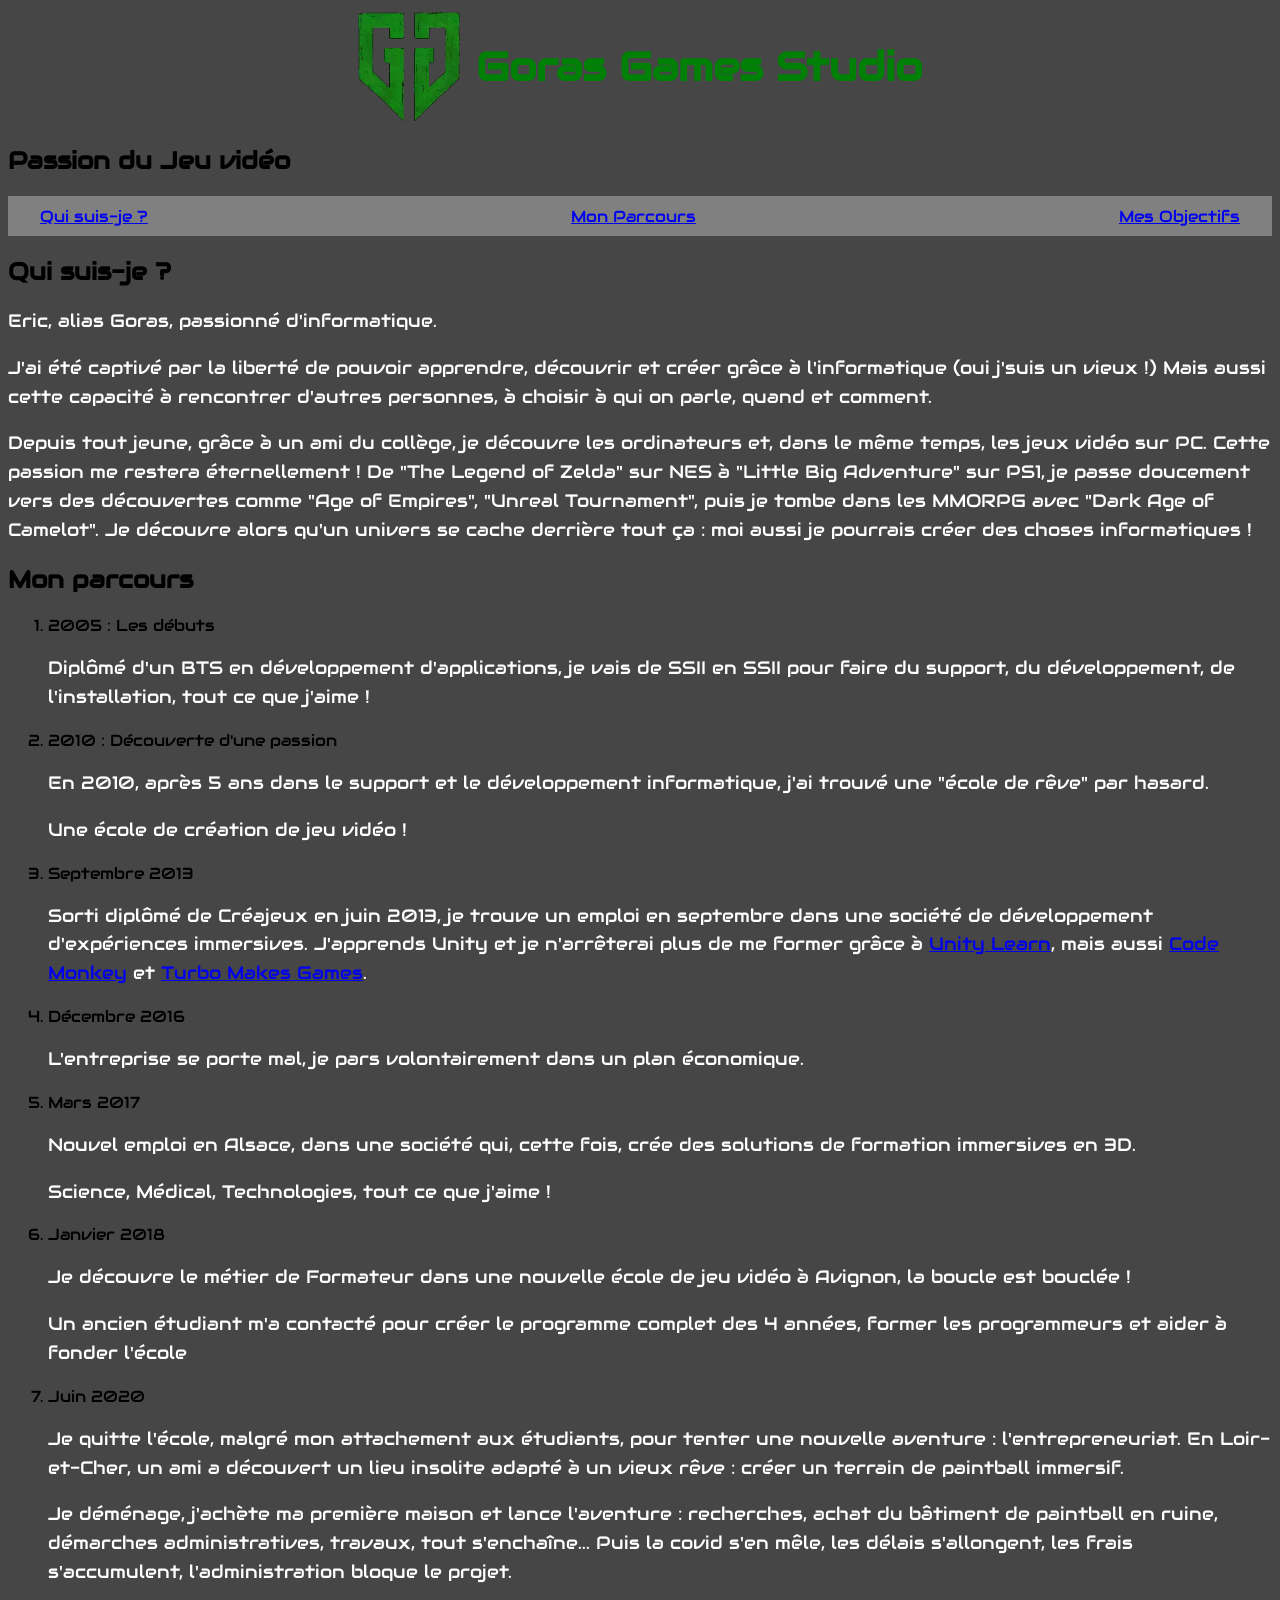
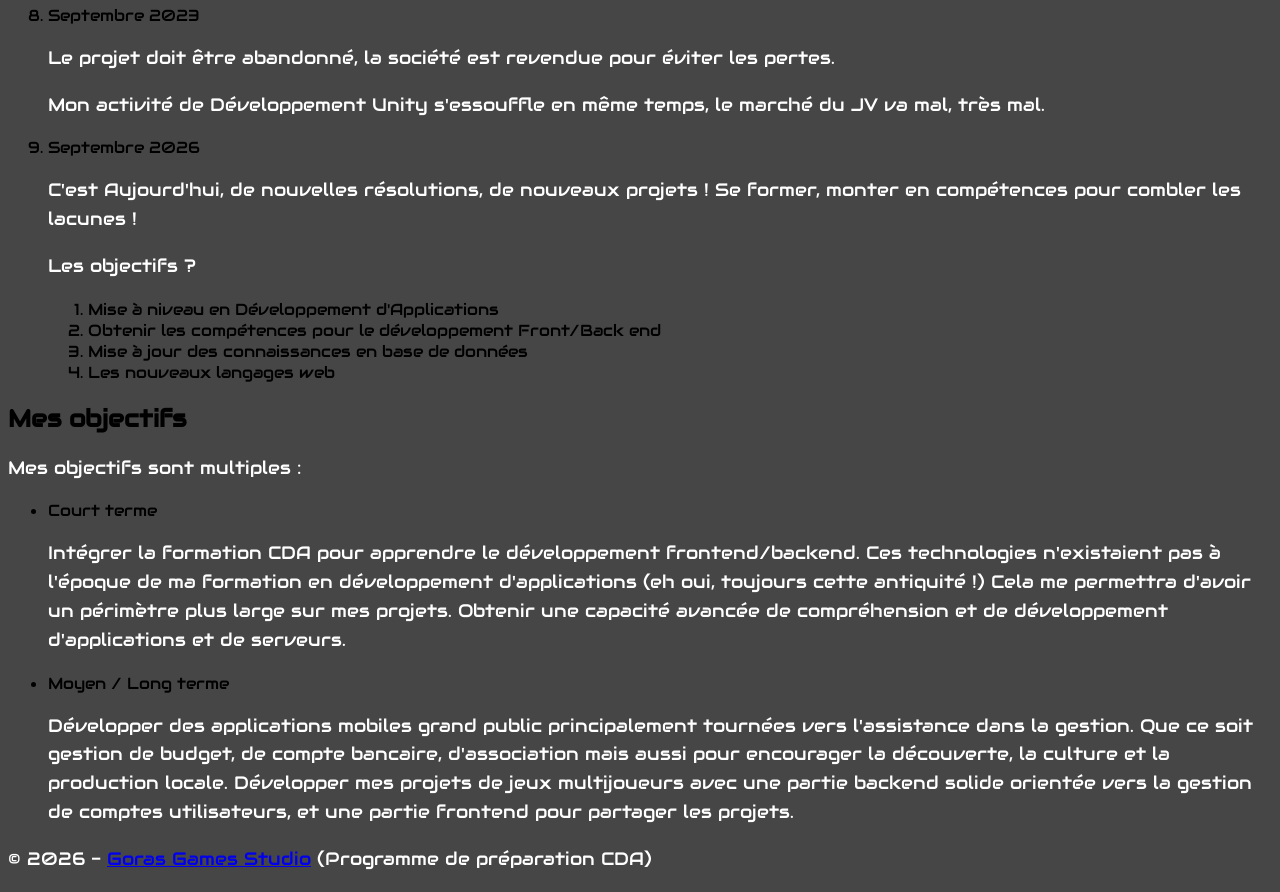
<file: index.html>
<!DOCTYPE html>
<html lang="fr">
<head>
    <meta charset="UTF-8">
    <meta name="viewport" content="width=device-width, initial-scale=1">
    <meta http-equiv="X-UA-Compatible" content="ie=edge">
    
    <link rel="stylesheet" href="style.css">
    <link rel="preconnect" href="https://fonts.googleapis.com">
    <link rel="preconnect" href="https://fonts.gstatic.com" crossorigin>
    <link href="https://fonts.googleapis.com/css2?family=Audiowide&family=Rock+Salt&display=swap" rel="stylesheet">
    
    <title>Goras Games Studio</title>
</head>
<body>
<header>
    <section class="conteneur">
    <img class="logo" src="resources/Finalv4_fondtrans_pixel_resize.webp" alt="Logo Goras Games Studio vert">
    <h1>Goras Games Studio</h1>
    </section>
    <h2>Passion du Jeu vidéo</h2>

    <nav>
        <a href="#whoami">Qui suis-je ?</a>
        <a href="#parcours">Mon Parcours</a>
        <a href="#objectifs">Mes Objectifs</a>
    </nav>
</header>
<main>
    <section id="whoami">
        <h2>Qui suis-je ?</h2>
        <p>Eric, alias Goras, passionné d'informatique.</p>
        <p>J'ai été captivé par la liberté de pouvoir apprendre, découvrir et créer grâce à l'informatique (oui j'suis
            un vieux !)
            Mais aussi cette capacité à rencontrer d'autres personnes, à choisir à qui on parle, quand et comment.</p>
        <p>Depuis tout jeune, grâce à un ami du collège, je découvre les ordinateurs et, dans le même temps, les jeux
            vidéo sur PC. Cette passion me restera éternellement ! De "The Legend of Zelda" sur NES à "Little Big
            Adventure" sur PS1, je passe doucement vers des découvertes comme "Age of Empires", "Unreal Tournament",
            puis je tombe dans les MMORPG avec "Dark Age of Camelot". Je découvre alors qu'un univers se cache derrière
            tout ça : moi aussi je pourrais créer des choses informatiques !</p>
    </section>
    <section id="parcours">
        <h2>Mon parcours</h2>
        <ol>
            <li>2005 : Les débuts
                <p>Diplômé d'un BTS en développement d'applications, je vais de SSII en SSII pour faire du support, du
                    développement, de l'installation, tout ce que j'aime !</p>
            </li>
            <li>2010 : Découverte d'une passion
                <p>En 2010, après 5 ans dans le support et le développement informatique, j'ai trouvé une "école de
                    rêve" par hasard.</p>
                <p>Une école de création de jeu vidéo !</p>
            </li>
            <li>Septembre 2013
                <p>Sorti diplômé de Créajeux en juin 2013, je trouve un emploi en septembre dans une société de
                    développement d'expériences immersives. J'apprends Unity et je n'arrêterai plus de me former grâce
                à <a href="https://learn.unity.com/">Unity Learn</a>, mais aussi <a href="https://unitycodemonkey.com/">Code Monkey</a> et <a href="https://github.com/JohnnyTurbo">Turbo Makes Games</a>.</p>
            </li>
            <li>Décembre 2016
                <p>L'entreprise se porte mal, je pars volontairement dans un plan économique.</p>
            </li>
            <li>Mars 2017
                <p>Nouvel emploi en Alsace, dans une société qui, cette fois, crée des solutions de formation
                    immersives en 3D.</p>
                <p>Science, Médical, Technologies, tout ce que j'aime !</p>
            </li>
            <li>Janvier 2018
                <p>Je découvre le métier de Formateur dans une nouvelle école de jeu vidéo à Avignon, la boucle est
                    bouclée !</p>
                <p>Un ancien étudiant m'a contacté pour créer le programme complet des 4 années, former les
                    programmeurs et aider à fonder l'école</p>
            </li>
            <li>Juin 2020
                <p>Je quitte l'école, malgré mon attachement aux étudiants, pour tenter une nouvelle aventure :
                    l'entrepreneuriat.
                    En Loir-et-Cher, un ami a découvert un lieu insolite adapté à un vieux rêve : créer un terrain de
                    paintball immersif.</p>
                <p>Je déménage, j'achète ma première maison et lance l'aventure : recherches, achat du bâtiment de
                    paintball en ruine, démarches administratives, travaux, tout s'enchaîne...
                    Puis la covid s'en mêle, les délais s'allongent, les frais s'accumulent, l'administration bloque le
                    projet.</p>
            </li>
            <li>Septembre 2023
                <p>Le projet doit être abandonné, la société est revendue pour éviter les pertes.</p>
                <p>Mon activité de Développement Unity s'essouffle en même temps, le marché du JV va mal, très mal.</p>
            </li>
            <li>Septembre 2026
                <p>C'est Aujourd'hui, de nouvelles résolutions, de nouveaux projets ! Se former, monter en compétences
                    pour combler les lacunes !</p>
                <p>Les objectifs ?</p>
                <ol>
                    <li>Mise à niveau en Développement d'Applications</li>
                    <li>Obtenir les compétences pour le développement Front/Back end</li>
                    <li>Mise à jour des connaissances en base de données</li>
                    <li>Les nouveaux langages web</li>
                </ol>
            </li>
        </ol>
    </section>
    <section id="objectifs">
        <h2>Mes objectifs</h2>
        <p>Mes objectifs sont multiples :</p>
        <ul>
            <li>Court terme
                <p>Intégrer la formation CDA pour apprendre le développement frontend/backend.
                    Ces technologies n'existaient pas à l'époque de ma formation en développement d'applications (eh
                    oui, toujours cette antiquité !)
                    Cela me permettra d'avoir un périmètre plus large sur mes projets.
                    Obtenir une capacité avancée de compréhension et de développement d'applications et de serveurs.</p>
            </li>
            <li>Moyen / Long terme
                <p>Développer des applications mobiles grand public principalement tournées vers l'assistance dans la
                    gestion. Que ce soit gestion de budget, de compte bancaire, d'association mais aussi pour encourager
                    la
                    découverte, la culture et la production locale. Développer mes projets de jeux multijoueurs avec une
                    partie backend solide orientée vers la gestion
                    de comptes utilisateurs, et une partie frontend pour partager les projets.</p>
            </li>
        </ul>
    </section>
</main>

<footer>
    <p>© 2026 - <a href="https://www.gorasgames.fr">Goras Games Studio</a> (Programme de préparation CDA)</p>
</footer>
</body>
</html>
</file>
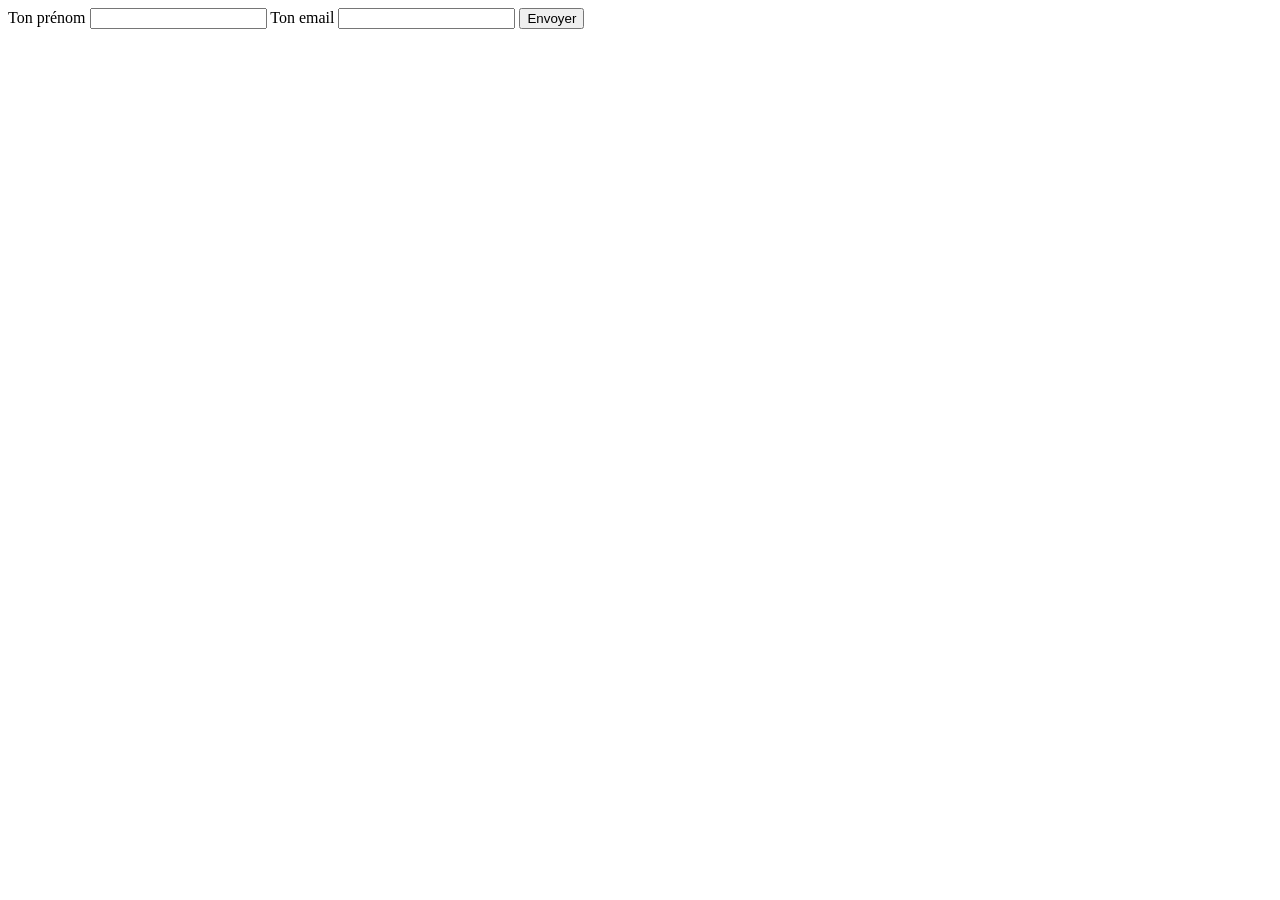
<file: brouillon.html>
<!DOCTYPE html>
<html lang="en">
<head>
    <meta charset="UTF-8">
    <title>Title</title>
</head>
<body>
<form>
    <label for="prenom">Ton prénom</label>
    <input type="text" id="prenom" name="prenom">

    <label for="email">Ton email</label>
    <input type="email" id="email" name="email">

    <button>Envoyer</button>
</form>
</body>
</html>
</file>
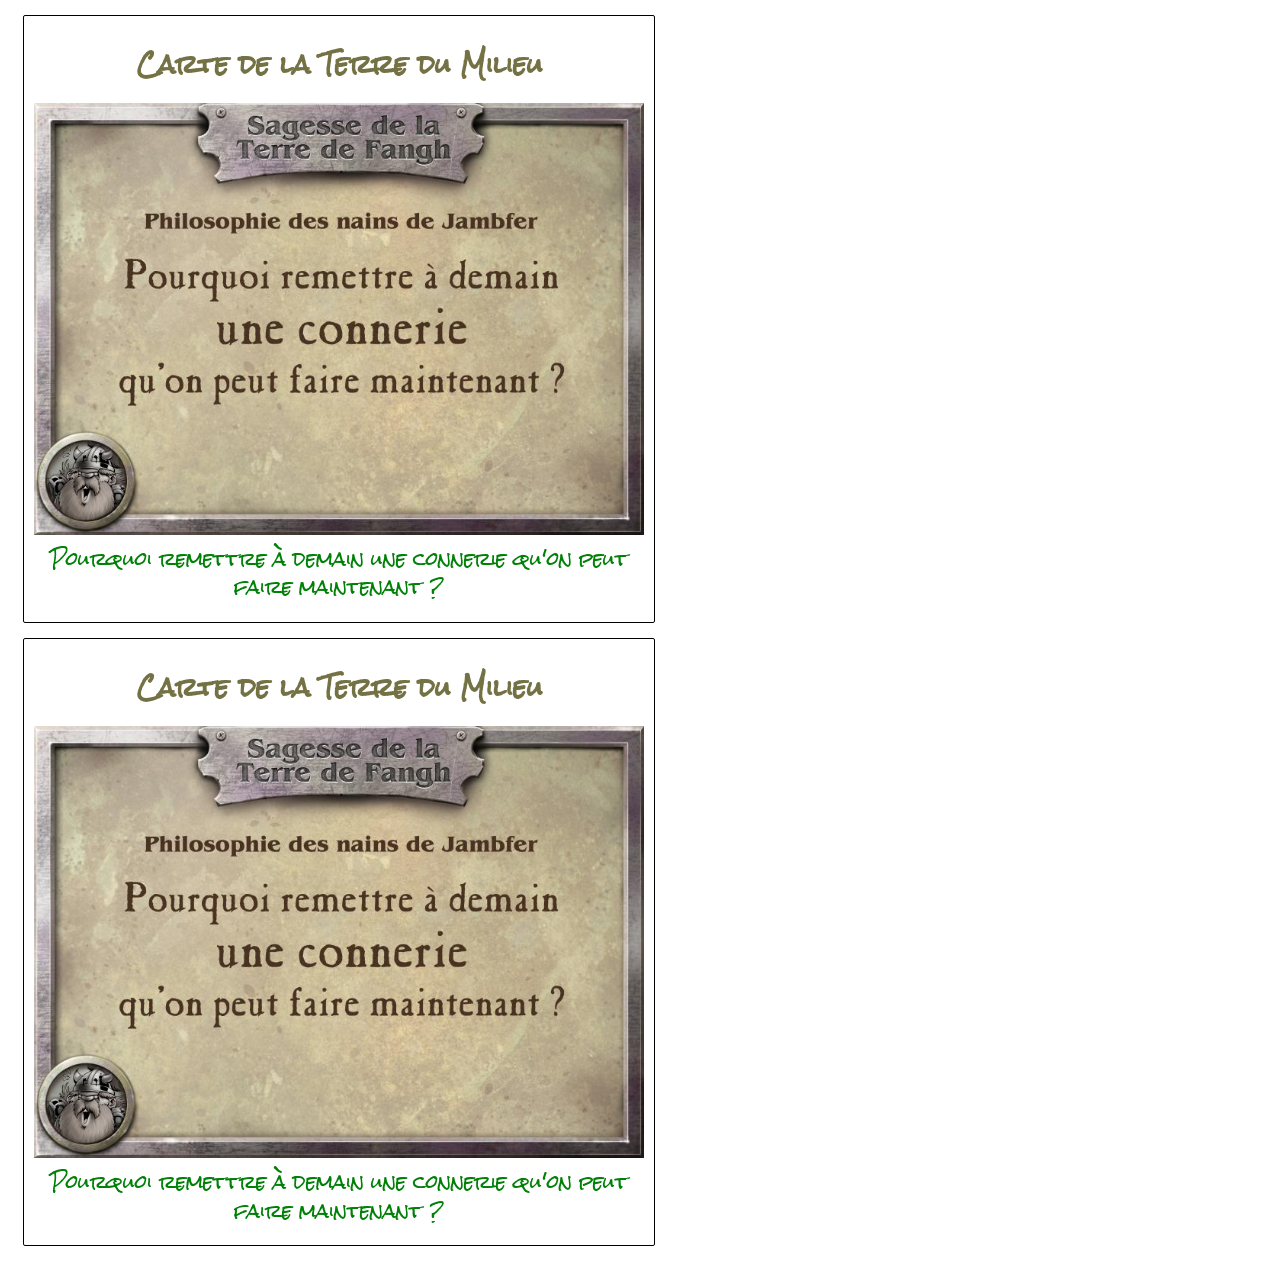
<file: css-carte.html>
<!DOCTYPE html>
<html lang="fr">
<head>
    <meta charset="UTF-8">
    <link rel="stylesheet" href="card.css">
    <link rel="preconnect" href="https://fonts.googleapis.com">
    <link rel="preconnect" href="https://fonts.gstatic.com" crossorigin>
    <link href="https://fonts.googleapis.com/css2?family=Rock+Salt&display=swap" rel="stylesheet">
    <title>Terre de Fang</title>
</head>
<body>
<main>
    <article class="carte">
        <h2 class="card-title">Carte de la Terre du Milieu</h2>
        <img class="card-img"
             src="resources/Cadre_CitationFanghienne_Nain08.jpg"
             alt="Cadre de la Terre de Fang - Citation du Nain - Pourquoi remettre à demain une connerie qu'on peut faire maintenant">
        <p class="card-text">Pourquoi remettre à demain une connerie qu'on peut faire maintenant ?</p>
    </article>

    <article class="carte">
        <h2 class="card-title">Carte de la Terre du Milieu</h2>
        <img class="card-img"
             src="resources/Cadre_CitationFanghienne_Nain08.jpg"
             alt="Cadre de la Terre de Fang - Citation du Nain - Pourquoi remettre à demain une connerie qu'on peut faire maintenant">
        <p class="card-text">Pourquoi remettre à demain une connerie qu'on peut faire maintenant ?</p>
    </article>
</main>
</body>
</html>
</file>
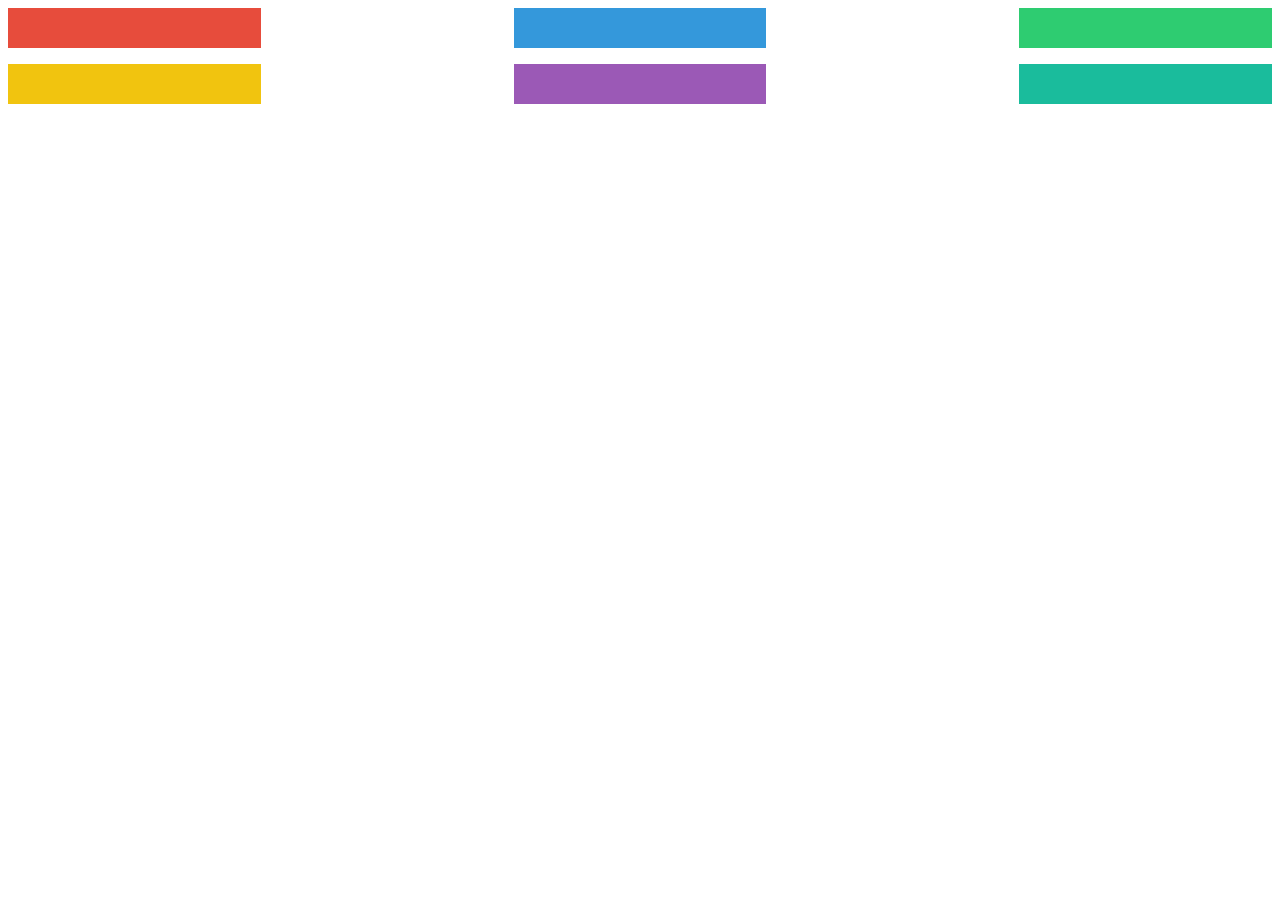
<file: css-grid.html>
<!DOCTYPE html>
<html lang="en">
<head>
    <meta charset="UTF-8">
    <link rel="stylesheet" href="grid.css">
    <title>Title</title>
</head>
<body>
<div class="grid">
    <div class="item"></div>
    <div class="item"></div>
    <div class="item"></div>
    <div class="item"></div>
    <div class="item"></div>
    <div class="item"></div>
</div>
</body>
</html>
</file>
<file: style.css>
* {
    box-sizing: border-box;
}

body {
    font-family: 'Audiowide', sans-serif;
    background-color: #464646;
}

h1 {
    color: #008007;
    font-size: 24px;
    font-family: 'Audiowide', sans-serif;
}

nav {
    display: flex;
    justify-content: space-between;
    align-items: center;
    padding: 16px 32px;
    background-color: grey;
    height: 40px;
}

p {
    color: white;
    line-height: 1.6;
    font-size: 18px;
}

.logo {
    width: 8%;
    max-width: 100%;
}

.conteneur {
    display: flex;
    justify-content: center;
    align-items: center;
    gap: 16px;
}

.carte {
    padding: 16px;
    border: 1px solid lightgray;
    margin: 24px;
    border-radius: 8px;
}

.important { color : red; }

#header { background: black;}

@media (min-width: 768px) {
    h1 {
        font-size: 40px;
    }
}
</file>
<file: card.css>
* {
    box-sizing: border-box;
}

body {
    font-family: 'Rock Salt', sans-serif;
}

.carte {
    padding: 10px;
    margin: 15px;
    border: 1px solid black;
    border-radius: 2px;
    width: 50%;
}

.card-img {
    margin: 0 auto;
    display: block;
    max-width: 100%;
}
.card-title {
    color: #747244;
    text-align: center;
    margin: 10px 0;
}
.card-text {
    color: #008007;
    text-align: center;
    margin: 10px 0;
    line-height: 1.6;
    font-size: 18px;
}

.container {
    display: flex;
    justify-content: center;
    align-items: center;
}
</file>
<file: grid.css>
.grid {
    display: grid;
    grid-template-columns: 1fr 1fr 1fr; /* 3 colonnes égales */
    gap: 20%;
}

.item {
    padding: 20px;
    color: white;
    text-align: center;
}
/* couleurs différentes pour chaque div */
.item:nth-child(1) { background: #e74c3c; }
.item:nth-child(2) { background: #3498db; }
.item:nth-child(3) { background: #2ecc71; }
.item:nth-child(4) { background: #f1c40f; }
.item:nth-child(5) { background: #9b59b6; }
.item:nth-child(6) { background: #1abc9c; }
</file>
